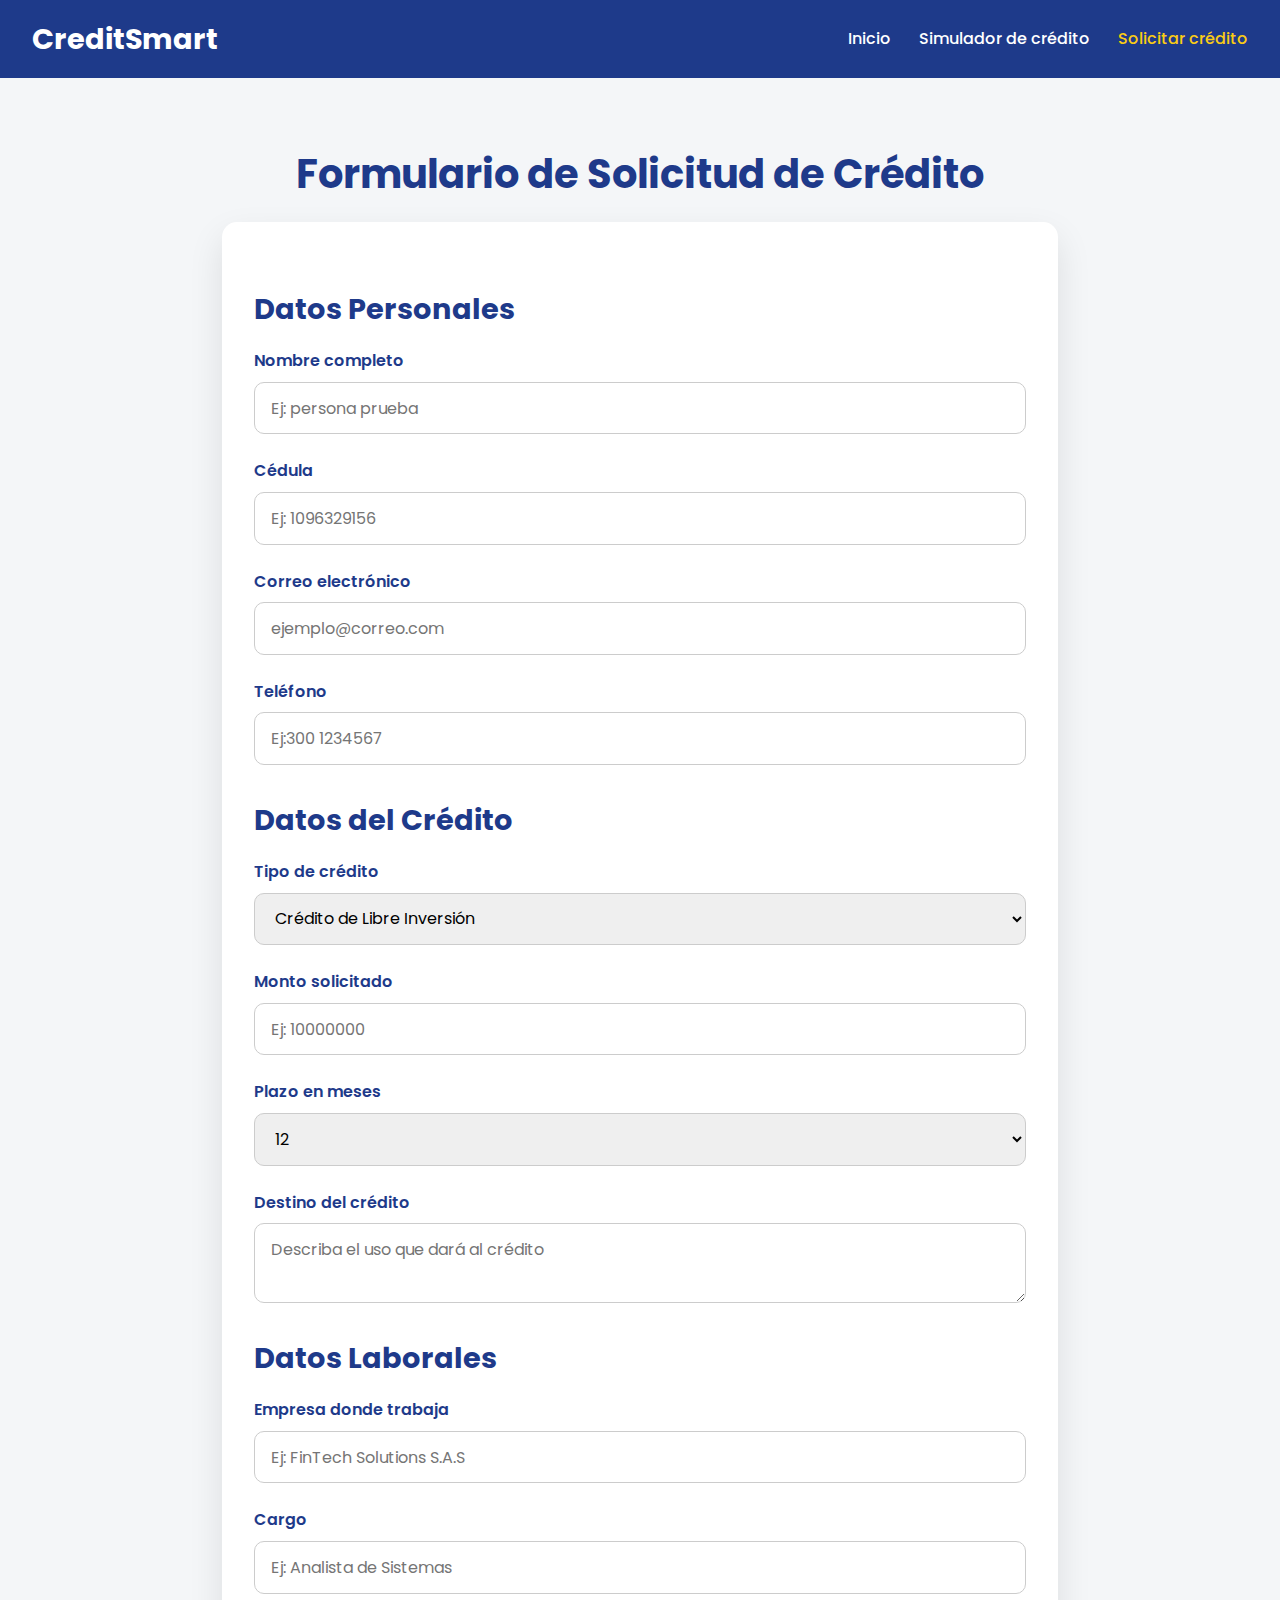
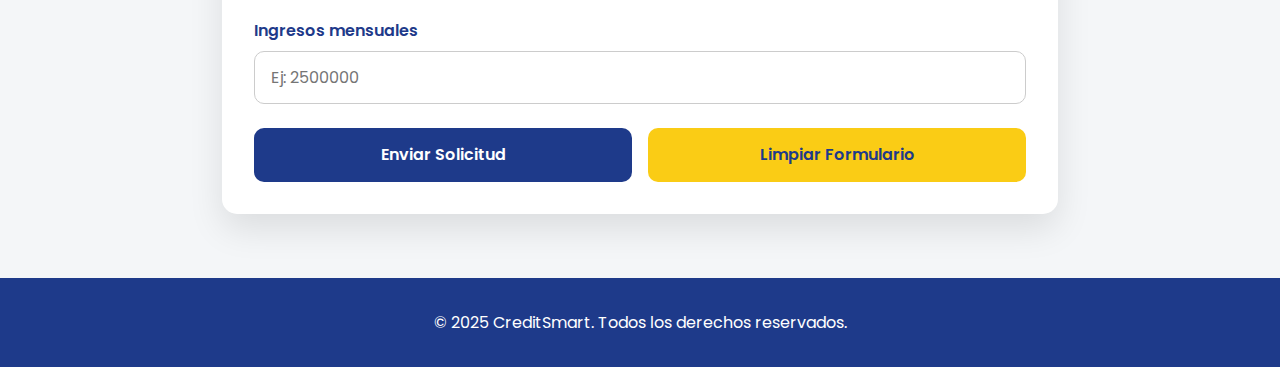
<file: solicitar.html>
<!DOCTYPE html>
<html lang="es">
<head>
  <meta charset="UTF-8">
  <meta name="viewport" content="width=device-width, initial-scale=1.0">
  <title>Solicitar Crédito - CreditSmart</title>
  <link href="https://fonts.googleapis.com/css2?family=Poppins:wght@400;500;600;700&display=swap" rel="stylesheet">
  <style>
    * { margin: 0; padding: 0; box-sizing: border-box; font-family: 'Poppins', sans-serif; }
    body { background: #f4f6f8; color: #333; line-height: 1.6; }

    header {
      background: #1E3A8A;
      color: #fff;
      display: flex;
      justify-content: space-between;
      align-items: center;
      padding: 1rem 2rem;
      position: sticky;
      top: 0;
      z-index: 1000;
    }
    header .logo { font-size: 1.8rem; font-weight: 700; }
    header nav a {
      color: #fff;
      text-decoration: none;
      margin-left: 1.5rem;
      font-weight: 500;
      transition: color 0.3s ease;
    }
    header nav a:hover, header nav a.active { color: #FACC15; }

    main {
      max-width: 900px;
      margin: 4rem auto;
      padding: 0 2rem;
    }

    h1, h2 { color: #1E3A8A; margin-bottom: 1rem; }
    h1 { text-align: center; font-size: 2.5rem; }
    h2 { font-size: 1.8rem; margin-top: 2rem; }

    form {
      background: #fff;
      padding: 2rem;
      border-radius: 15px;
      box-shadow: 0 15px 35px rgba(0,0,0,0.1);
    }

    .form-group {
      margin-bottom: 1.5rem;
      display: flex;
      flex-direction: column;
    }
    .form-group label {
      margin-bottom: 0.5rem;
      font-weight: 600;
      color: #1E3A8A;
    }
    .form-group input,
    .form-group select,
    .form-group textarea {
      padding: 0.8rem 1rem;
      border: 1px solid #ccc;
      border-radius: 10px;
      font-size: 1rem;
      transition: border-color 0.3s ease;
    }
    .form-group input:focus,
    .form-group select:focus,
    .form-group textarea:focus {
      border-color: #1E3A8A;
      outline: none;
    }
    .form-group textarea { resize: vertical; min-height: 80px; }

    .buttons {
      display: flex;
      justify-content: space-between;
      gap: 1rem;
      flex-wrap: wrap;
    }
    .buttons button {
      flex: 1;
      padding: 0.9rem;
      font-weight: 600;
      border-radius: 10px;
      border: none;
      cursor: pointer;
      transition: transform 0.3s ease, background 0.3s ease;
      font-size: 1rem;
    }
    .buttons .submit-btn {
      background: #1E3A8A;
      color: #fff;
    }
    .buttons .submit-btn:hover { background: #15306d; transform: translateY(-2px); }

    .buttons .reset-btn {
      background: #FACC15;
      color: #1E3A8A;
    }
    .buttons .reset-btn:hover { background: #e5b60f; transform: translateY(-2px); }

    footer {
      background: #1E3A8A;
      color: #fff;
      text-align: center;
      padding: 2rem;
      margin-top: 4rem;
    }

    @media(max-width:768px){
      h1{font-size:2rem;}
      h2{font-size:1.5rem;}
      .buttons { flex-direction: column; }
    }
  </style>
</head>
<body>

<header>
  <div class="logo">CreditSmart</div>
  <nav>
    <a href="index.html"> Inicio </a>
    <a href="simulador.html"> Simulador de crédito </a>
    <a href="solicitar.html" class="active">Solicitar crédito</a>
  </nav>
</header>

<main>
  <h1> Formulario de Solicitud de Crédito </h1>

  <form>
    <!-- Datos Personales -->
    <h2> Datos Personales </h2>
    <div class="form-group">
      <label for="nombre">Nombre completo</label>
      <input type="text" id="nombre" placeholder="Ej: persona prueba">
    </div>
    <div class="form-group">
      <label for="cedula"> Cédula </label>
      <input type="number" id="cedula" placeholder="Ej: 1096329156">
    </div>
    <div class="form-group">
      <label for="email">Correo electrónico</label>
      <input type="email" id="email" placeholder="ejemplo@correo.com">
    </div>
    <div class="form-group">
      <label for="telefono">Teléfono</label>
      <input type="tel" id="telefono" placeholder="Ej:300 1234567">
    </div>

    <!-- Datos del Crédito -->
    <h2>Datos del Crédito</h2>
    <div class="form-group">
      <label for="tipo">Tipo de crédito</label>
      <select id="tipo">
        <option value="libre-inversion"> Crédito de Libre Inversión</option>
        <option value="vehiculo"> Crédito Vehícular</option>
        <option value="vivienda"> Crédito de Vivienda</option>
      </select>
    </div>
    <div class="form-group">
      <label for="monto"> Monto solicitado</label>
      <input type="number" id="monto" placeholder="Ej: 10000000">
    </div>
    <div class="form-group">
      <label for="plazo"> Plazo en meses </label>
      <select id="plazo">
        <option value="12">12</option>
        <option value="24">24</option>
        <option value="36">36</option>
        <option value="48">48</option>
        <option value="60">60</option>
      </select>
    </div>
    <div class="form-group">
      <label for="destino"> Destino del crédito </label>
      <textarea id="destino" placeholder="Describa el uso que dará al crédito"></textarea>
    </div>

    <!-- Datos Laborales -->
    <h2>Datos Laborales</h2>
    <div class="form-group">
      <label for="empresa"> Empresa donde trabaja </label>
      <input type="text" id="empresa" placeholder="Ej: FinTech Solutions S.A.S">
    </div>
    <div class="form-group">
      <label for="cargo"> Cargo </label>
      <input type="text" id="cargo" placeholder="Ej: Analista de Sistemas">
    </div>
    <div class="form-group">
      <label for="ingresos"> Ingresos mensuales </label>
      <input type="number" id="ingresos" placeholder="Ej: 2500000">
    </div>

    <!-- Botones -->
    <div class="buttons">
      <button type="submit" class="submit-btn"> Enviar Solicitud </button>
      <button type="reset" class="reset-btn"> Limpiar Formulario </button>
    </div>
  </form>
</main>

<footer>
  © 2025 CreditSmart. Todos los derechos reservados.
</footer>

</body>
</html>
</file>
